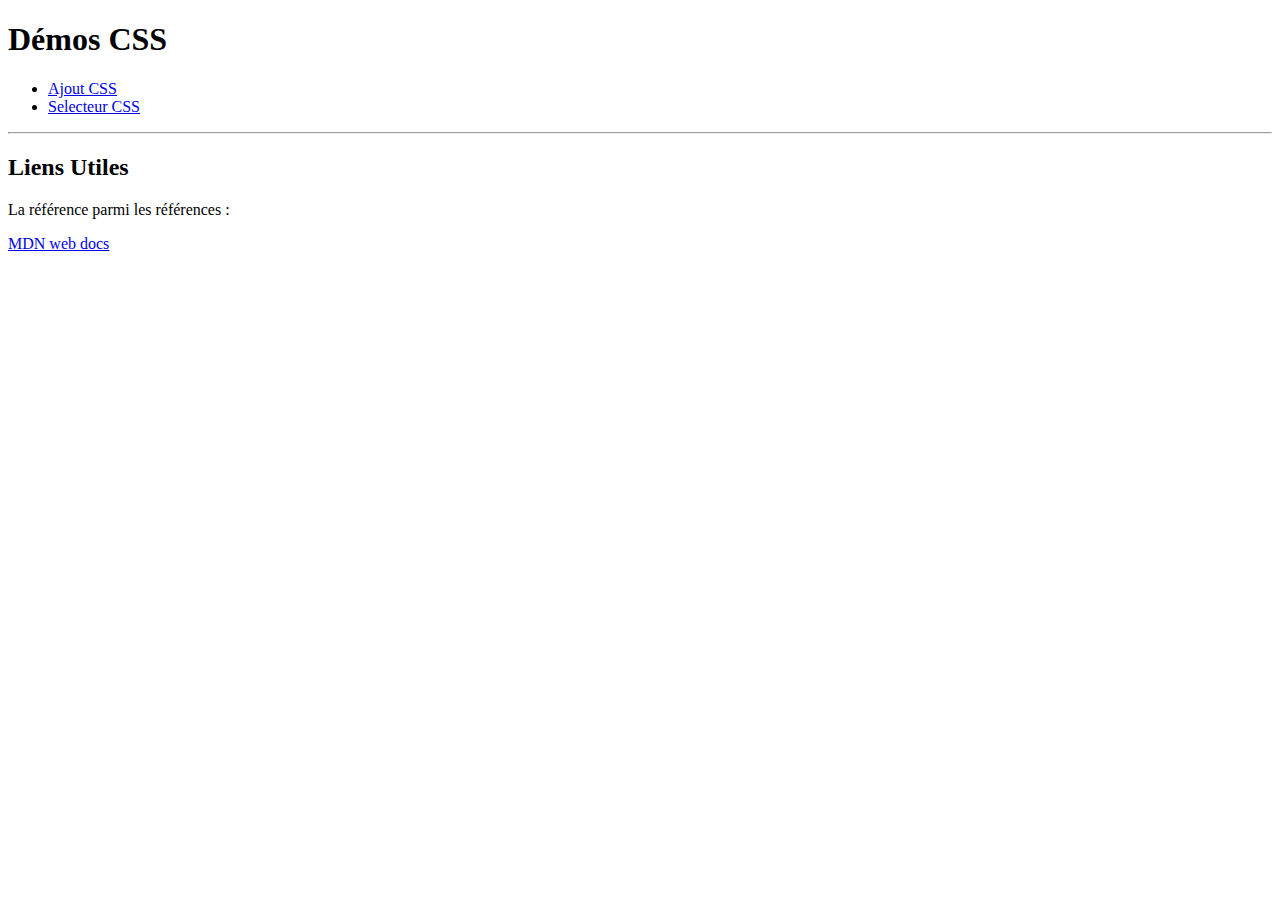
<file: 04_HTLM_CSS/Demos/demo_css/index.html>
<!DOCTYPE html>
<html lang="en">
<head>
    <meta charset="UTF-8">
    <meta name="viewport" content="width=device-width, initial-scale=1.0">
    <title>Document</title>
</head>
<body>
    <h1>Démos CSS</h1>
    <ul>
        <li><a href="../01_intro_css/index.html" target="_blank">Ajout CSS</a></li>
        <li><a href="../02_selecteur_css/index.html" target="_blank">Selecteur CSS</a></li>
    </ul>
    <hr>
    <h2>Liens Utiles</h2>
    <p>La référence parmi les références :</p>
    <a href="https://developer.mozilla.org/fr/" target="_blank">MDN web docs</a>
</body>
</html>
</file>
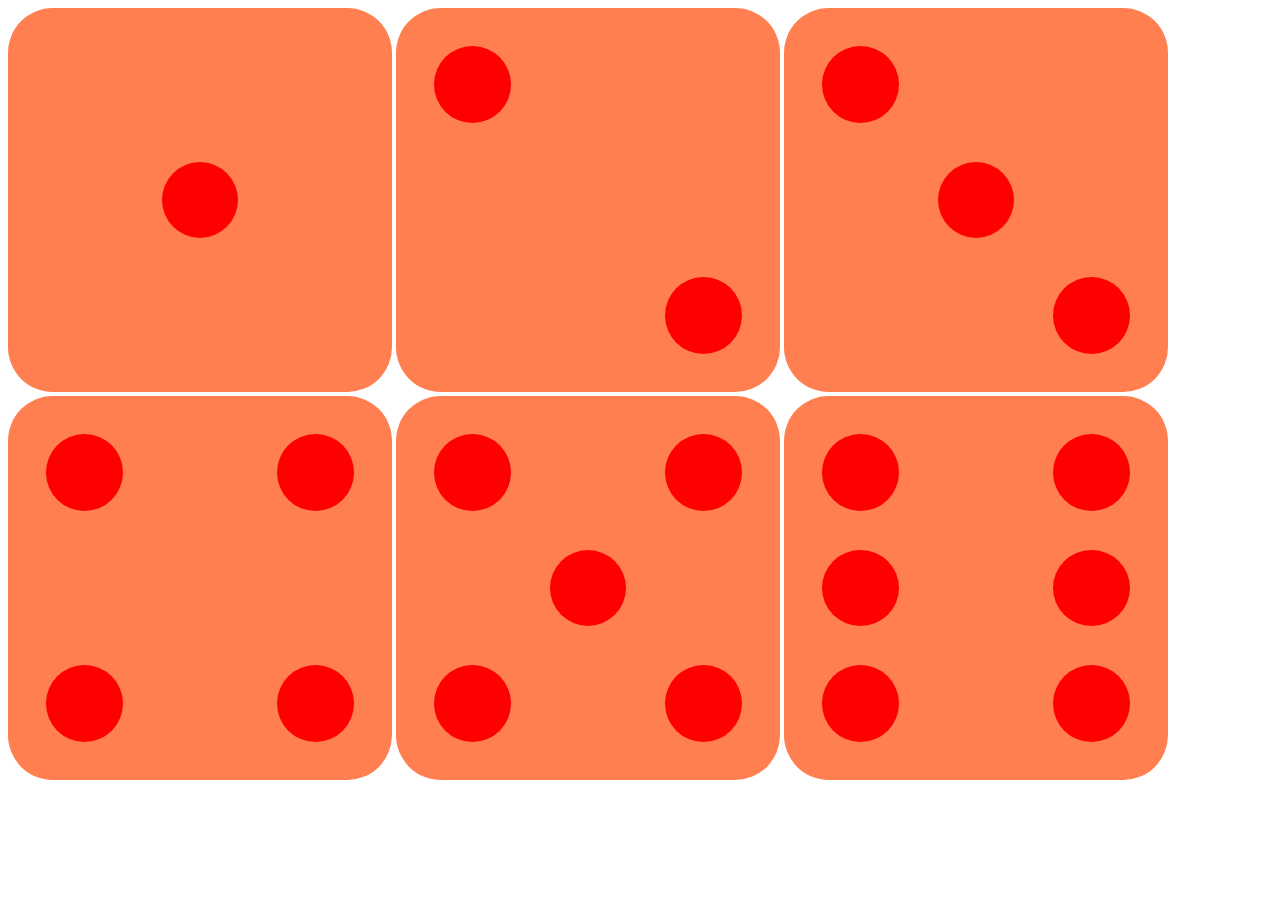
<file: 04_HTLM_CSS/Exercices/exercice4_des/index.html>
<html lang="en">
<head>
    <meta charset="UTF-8">
    <meta name="viewport" content="width=device-width, initial-scale=1.0">
    <title>Dés</title>
    <link rel="stylesheet" href="style.css">
</head>
<body>
    <div id="dice-1">
        <div class="middle-center"></div>
    </div>

    <div id="dice-2">
        <div class="top-left"></div>
        <div class="bottom-right"></div>
    </div>

    <div id="dice-3">
        <div class="top-left"></div>
        <div class="middle-center"></div>
        <div class="bottom-right"></div>
    </div>

    <div id="dice-4">
        <div class="top-left"></div>
        <div class="top-right"></div>
        <div class="bottom-left"></div>
        <div class="bottom-right"></div>
    </div>

    <div id="dice-5">
        <div class="top-left"></div>
        <div class="top-right"></div>
        <div class="middle-center"></div>
        <div class="bottom-left"></div>
        <div class="bottom-right"></div>
    </div>

    <div id="dice-6">
        <div class="top-left"></div>
        <div class="top-right"></div>
        <div class="middle-left"></div>
        <div class="middle-right"></div>
        <div class="bottom-left"></div>
        <div class="bottom-right"></div>
    </div>
</body>
</html>
</file>
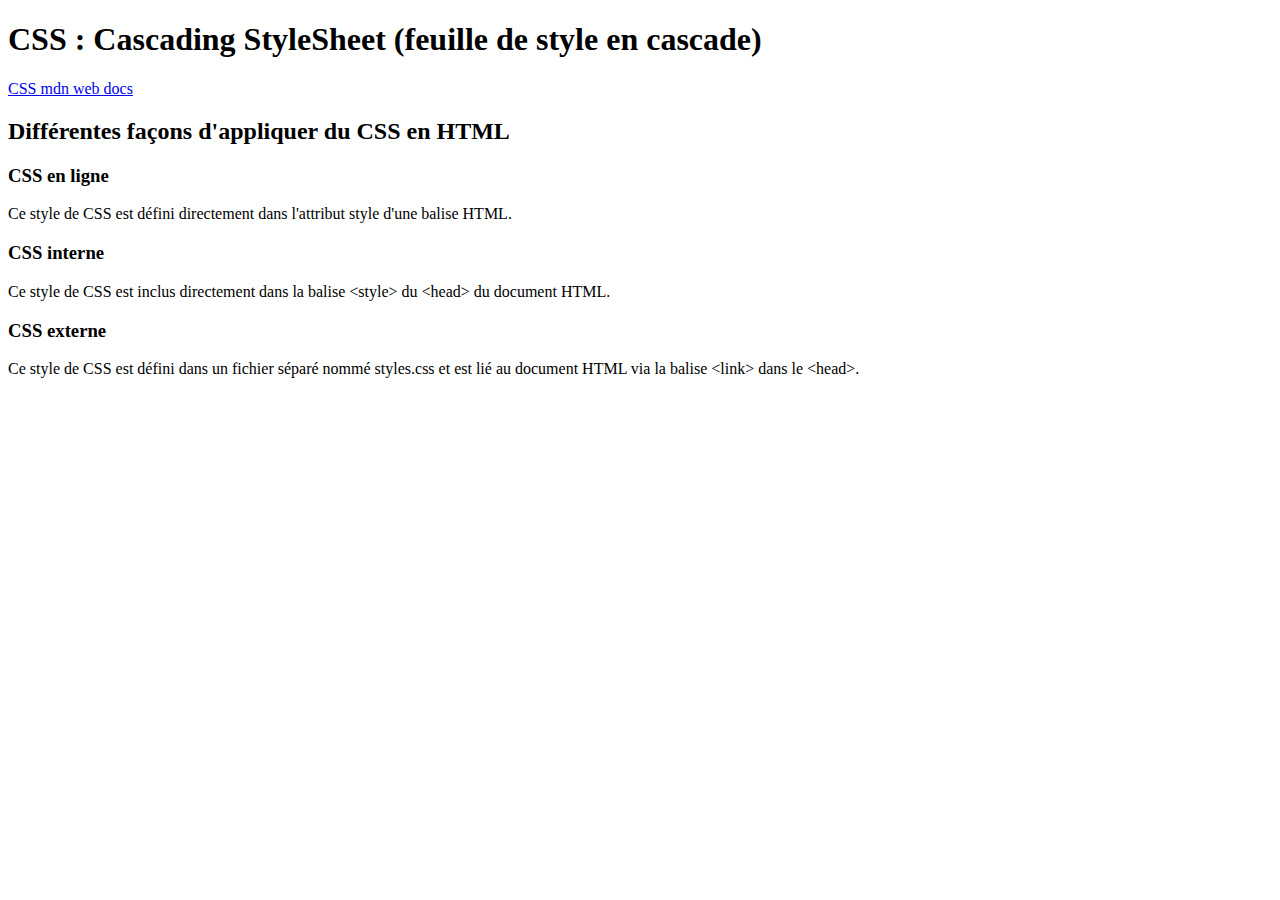
<file: 04_HTLM_CSS/Demos/demo_css/01_intro_css/index.html>
<!DOCTYPE html>
<html lang="en">
<head>
    <meta charset="UTF-8">
    <meta name="viewport" content="width=device-width, initial-scale=1.0">
    <title>Exemples d'application de CSS en HTML avec priorités</title>

</head>
<body>
    <h1>CSS : Cascading StyleSheet (feuille de style en cascade)</h1>
    <a href="https://developer.mozilla.org/fr/docs/Web/CSS">CSS mdn web docs</a>
    <h2>Différentes façons d'appliquer du CSS en HTML</h2>
    <section>
        <h3>CSS en ligne</h3>
        <p>Ce style de CSS est défini directement dans l'attribut style d'une balise HTML.</p>
    </section>
    <section>
        <h3>CSS interne</h3>
        <p>Ce style de CSS est inclus directement dans la balise &lt;style&gt; du &lt;head&gt; du document HTML.</p>
    </section>

    <section>
        <h3>CSS externe</h3>
        <p>Ce style de CSS est défini dans un fichier séparé nommé styles.css et est lié au document HTML via la balise &lt;link&gt; dans le &lt;head&gt;.</p>
    </section>

    
</body>
</html>
</file>
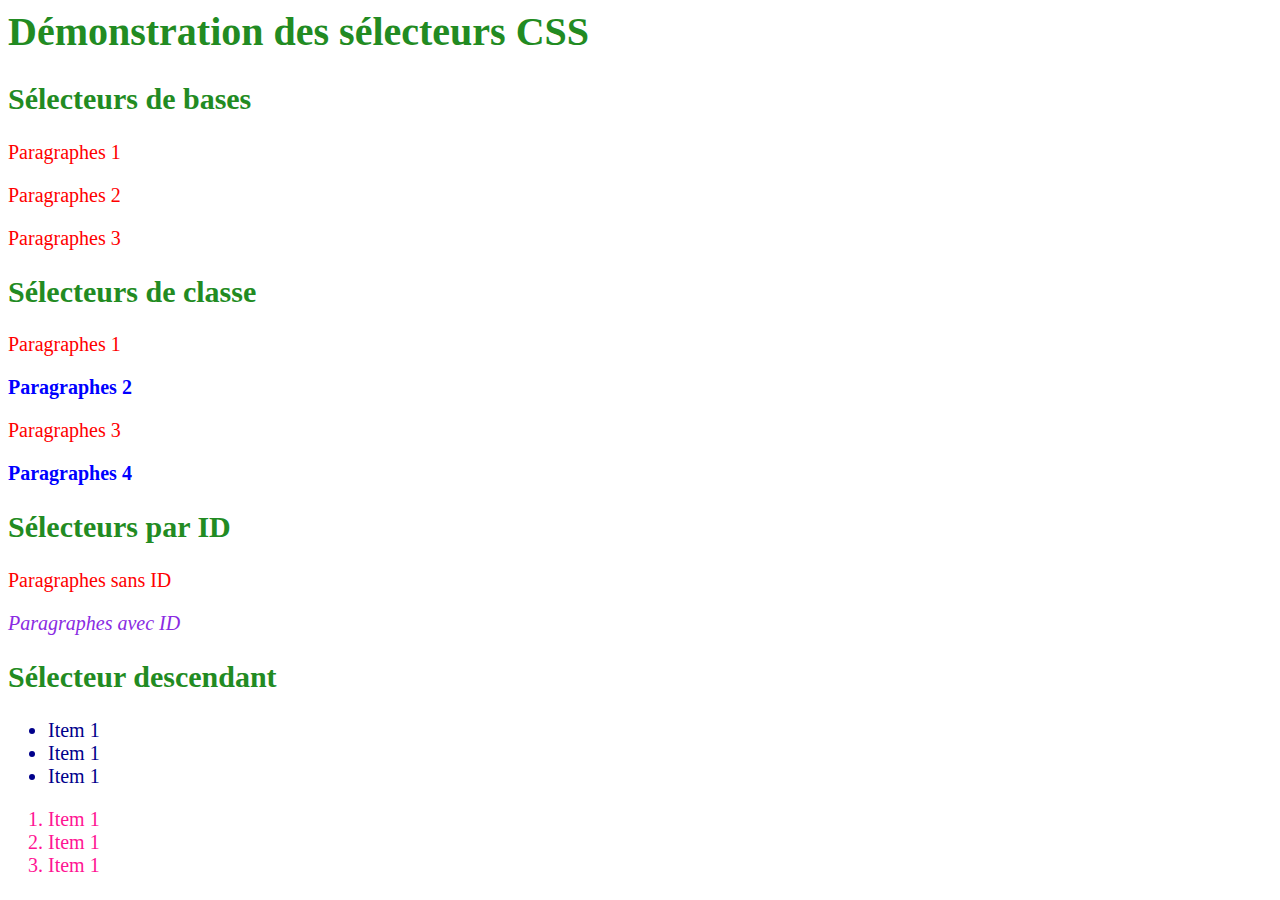
<file: 04_HTLM_CSS/Demos/demo_css/02_selecteur_css/index.html>
<html lang="fr">
<head>
    <meta charset="UTF-8">
    <meta name="viewport" content="width=device-width, initial-scale=1.0">
    <title>Demo sur les sélecteur CSS</title>
    <link rel="stylesheet" href="styles.css">
</head>
<body>
    <h1>Démonstration des sélecteurs CSS</h1>

    <div>
        <h2>Sélecteurs de bases</h2>
        <p>Paragraphes 1</p>
        <p class="text">Paragraphes 2</p>
        <p id="special">Paragraphes 3</p>
    </div>

    <div>
        <h2>Sélecteurs de classe</h2>
        <p>Paragraphes 1</p>
        <p class="highlight">Paragraphes 2</p>
        <p>Paragraphes 3</p>
        <p class="highlight">Paragraphes 4</p>
    </div>

    <div>
        <h2>Sélecteurs par ID</h2>
        <p>Paragraphes sans ID</p>
        <p id="unique">Paragraphes avec ID</p>
    </div>

    <div>
        <h2>Sélecteur descendant</h2>
        <ul>
            <li>Item 1</li>
            <li>Item 1</li>
            <li>Item 1</li>
        </ul>
        <ol>
            <li>Item 1</li>
            <li>Item 1</li>
            <li>Item 1</li>
        </ol>
    </div>
</body>
</html>
</file>
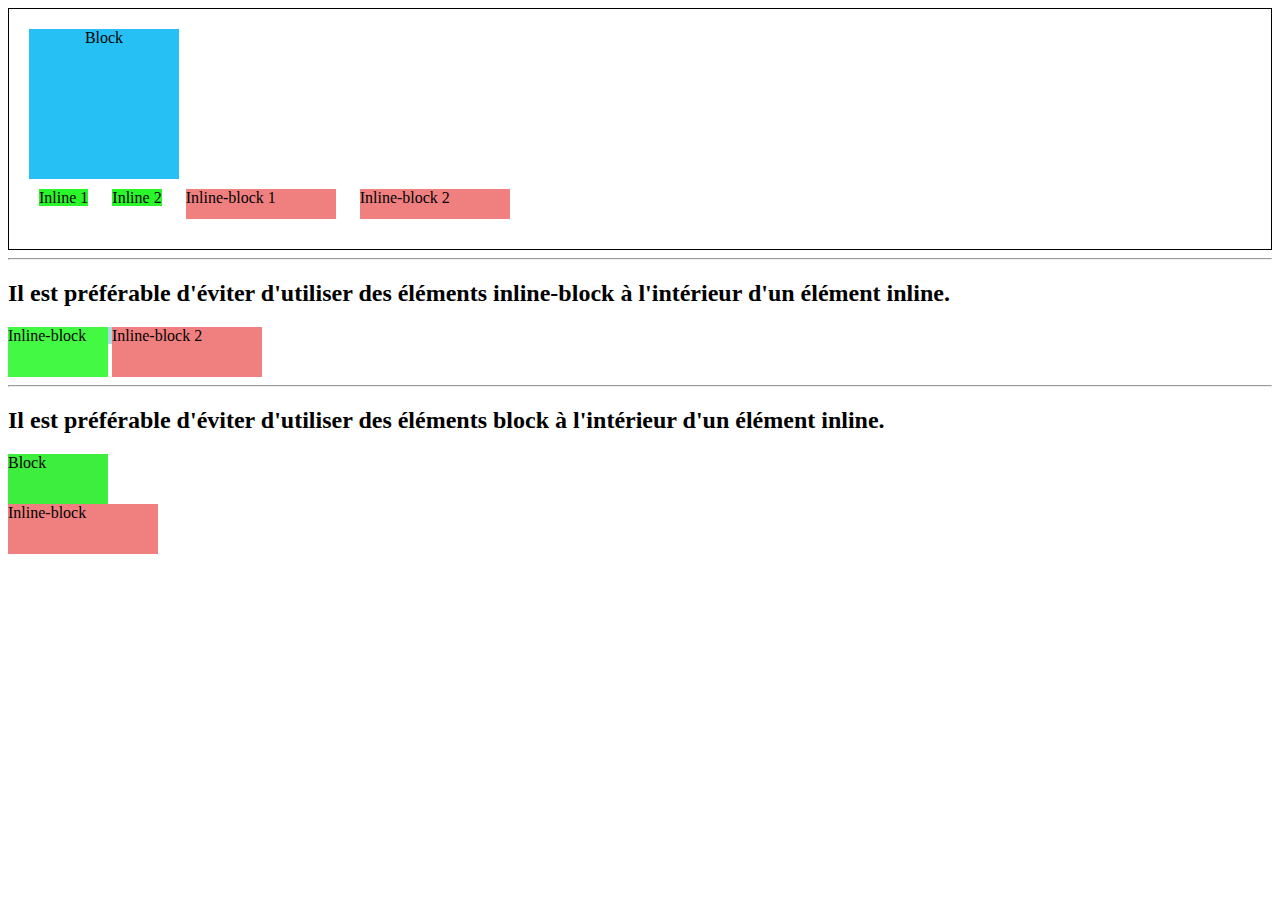
<file: 04_HTLM_CSS/Demos/demo_css/05_display/index.html>
<!DOCTYPE html>
<html lang="en">
<head>
    <meta charset="UTF-8">
    <meta name="viewport" content="width=device-width, initial-scale=1.0">
    <title>Document</title>
    <link rel="stylesheet" href="styles.css">
</head>
<body>
    <div class="container">
        <div class="block">Block</div>
        <span class="inline">Inline 1</span>
        <span class="inline">Inline 2</span>
        <div class="inline-block">Inline-block 1</div>
        <div class="inline-block">Inline-block 2</div>
        <div class="none">None (Où peut-on tout de même me voir ?)</div>
    </div> 
    <hr>
    <h2>Il est préférable d'éviter d'utiliser des éléments inline-block à l'intérieur d'un élément inline.</h2>
    <span style="background-color: lightblue;">
        <div style="display: inline-block; width: 100px; height: 50px; background-color: rgb(68, 249, 68);">Inline-block</div>
        <div style="display: inline-block; width: 150px; height: 50px; background-color: lightcoral;">Inline-block 2</div>
    </span>
    <hr>
    <h2>Il est préférable d'éviter d'utiliser des éléments block à l'intérieur d'un élément inline.</h2>
    <span style="background-color: lightblue;">
        <div style="display: block; width: 100px; height: 50px; background-color: rgb(62, 238, 62);">Block</div>
        <div style="display: inline-block; width: 150px; height: 50px; background-color: lightcoral;">Inline-block</div>
    </span>
    
    
</body>
</html>
</file>
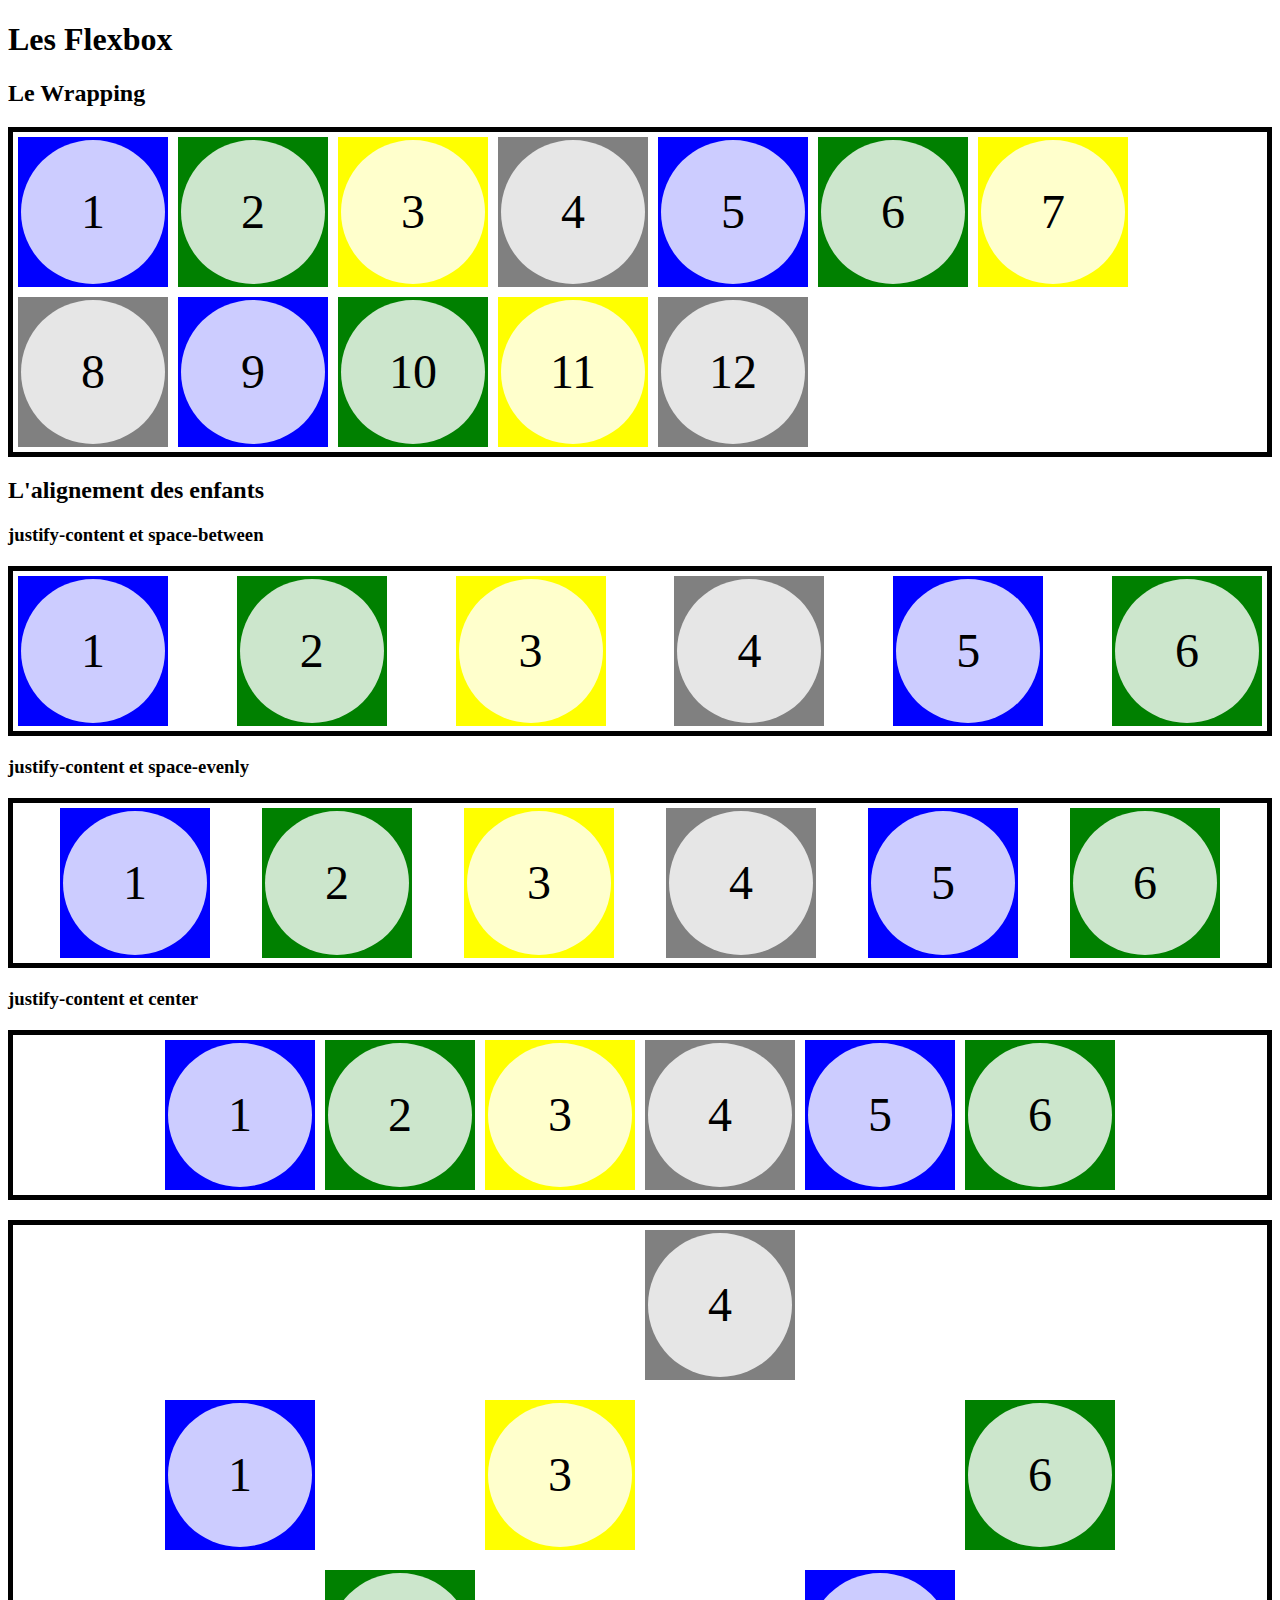
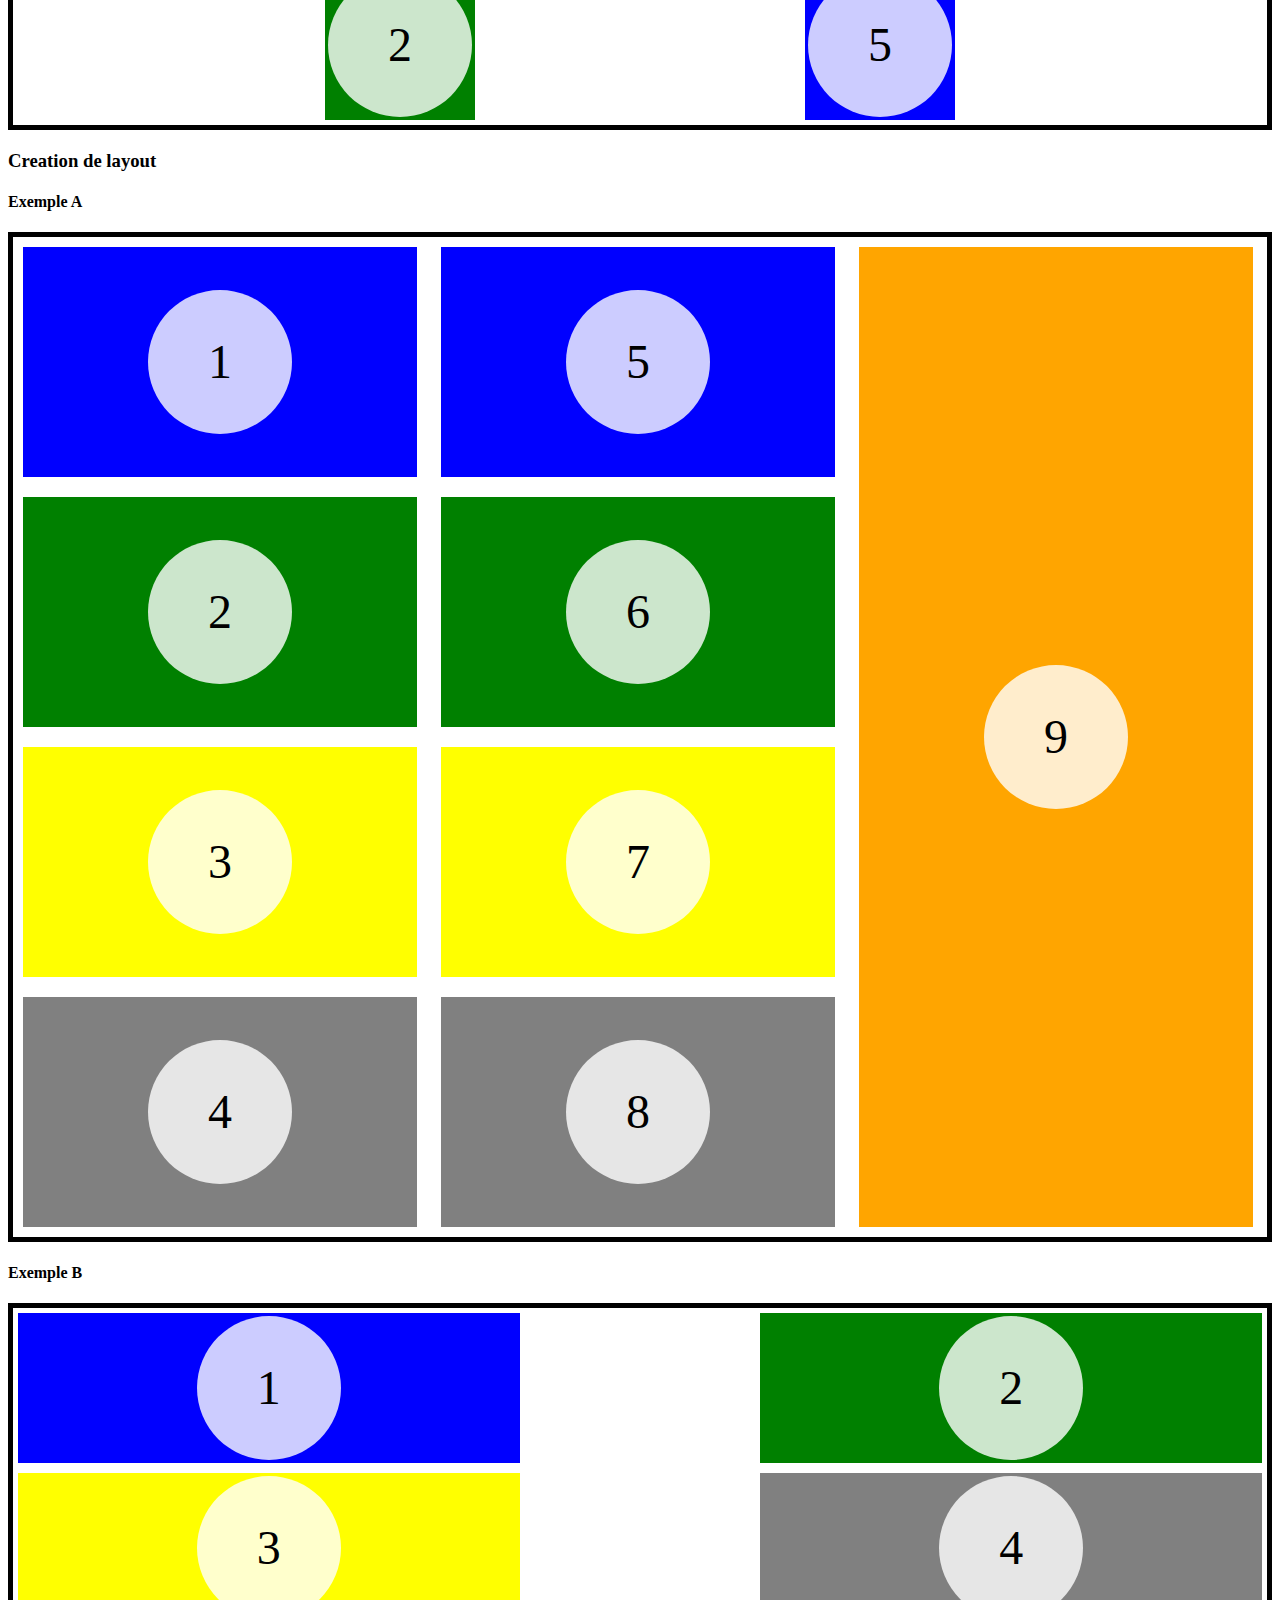
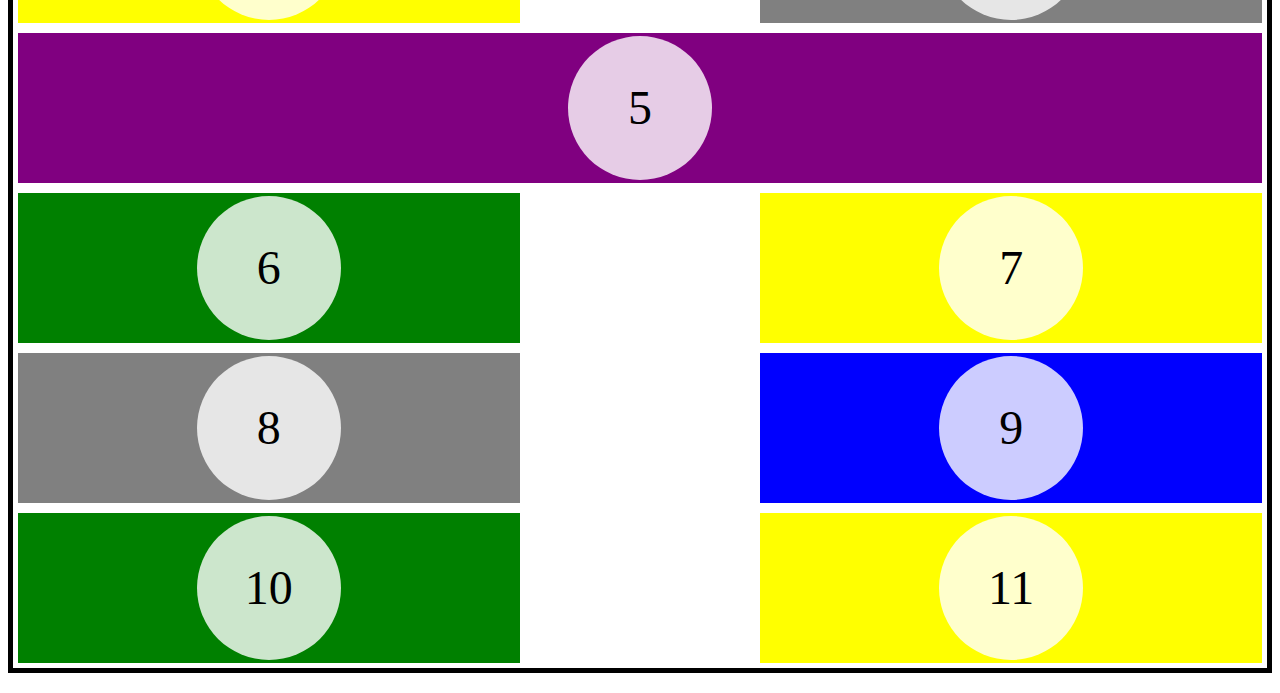
<file: 04_HTLM_CSS/Demos/demo_css/09_flexbox/index.html>
<!DOCTYPE html>
<html lang="en">
<head>
    <meta charset="UTF-8">
    <meta name="viewport" content="width=device-width, initial-scale=1.0">
    <title>Document</title>
    <link rel="stylesheet" href="./styles.css">
</head>
<body>

    <section>
        <h1>Les Flexbox</h1>
        <h2>Le Wrapping</h2>
        <div class="flex-container flex-container-wrap" id="flex-container-1">
            <div class="flex-box box1"><span>1</span></div>
            <div class="flex-box box2"><span>2</span></div>
            <div class="flex-box box3"><span>3</span></div>
            <div class="flex-box box4"><span>4</span></div>
            <div class="flex-box box5"><span>5</span></div>
            <div class="flex-box box6"><span>6</span></div>
            <div class="flex-box box7"><span>7</span></div>
            <div class="flex-box box8"><span>8</span></div>
            <div class="flex-box box9"><span>9</span></div>
            <div class="flex-box box10"><span>10</span></div>
            <div class="flex-box box11"><span>11</span></div>
            <div class="flex-box box12"><span>12</span></div>


        </div>


        <h2>L'alignement des enfants</h2>
        <h3>justify-content et space-between</h3>
        <div class="flex-container flex-container-wrap" id="flex-container-2">
            <div class="flex-box box1"><span>1</span></div>
            <div class="flex-box box2"><span>2</span></div>
            <div class="flex-box box3"><span>3</span></div>
            <div class="flex-box box4"><span>4</span></div>
            <div class="flex-box box5"><span>5</span></div>
            <div class="flex-box box6"><span>6</span></div>


        </div>

        <h3>justify-content et space-evenly</h3>
        <div class="flex-container flex-container-wrap" id="flex-container-3">
            <div class="flex-box box1"><span>1</span></div>
            <div class="flex-box box2"><span>2</span></div>
            <div class="flex-box box3"><span>3</span></div>
            <div class="flex-box box4"><span>4</span></div>
            <div class="flex-box box5"><span>5</span></div>
            <div class="flex-box box6"><span>6</span></div>


        </div>

        <h3>justify-content et center</h3>
        <div class="flex-container flex-container-wrap" id="flex-container-4">
            <div class="flex-box box1"><span>1</span></div>
            <div class="flex-box box2"><span>2</span></div>
            <div class="flex-box box3"><span>3</span></div>
            <div class="flex-box box4"><span>4</span></div>
            <div class="flex-box box5"><span>5</span></div>
            <div class="flex-box box6"><span>6</span></div>


        </div>


        <div class="flex-container flex-container-wrap" id="flex-container-5">
            <div class="flex-box box1"><span>1</span></div>
            <div class="flex-box box2"><span>2</span></div>
            <div class="flex-box box3"><span>3</span></div>
            <div class="flex-box box4"><span>4</span></div>
            <div class="flex-box box5"><span>5</span></div>
            <div class="flex-box box6"><span>6</span></div>


        </div>


        <h3>Creation de layout</h3>
        <h4>Exemple A</h4>
        <div class="flex-container flex-container-wrap" id="flex-container-6">
            <div class="flex-box box1"><span>1</span></div>
            <div class="flex-box box2"><span>2</span></div>
            <div class="flex-box box3"><span>3</span></div>
            <div class="flex-box box4"><span>4</span></div>
            <div class="flex-box box5"><span>5</span></div>
            <div class="flex-box box6"><span>6</span></div>
            <div class="flex-box box7"><span>7</span></div>
            <div class="flex-box box8"><span>8</span></div>
            <div class="flex-box box9"><span>9</span></div>


        </div>

        <h4>Exemple B</h4>
        <div class="flex-container flex-container-wrap" id="flex-container-7">
            <div class="flex-box box1"><span>1</span></div>
            <div class="flex-box box2"><span>2</span></div>
            <div class="flex-box box3"><span>3</span></div>
            <div class="flex-box box4"><span>4</span></div>
            <div class="flex-box box5"><span>5</span></div>
            <div class="flex-box box6"><span>6</span></div>
            <div class="flex-box box7"><span>7</span></div>
            <div class="flex-box box8"><span>8</span></div>
            <div class="flex-box box9"><span>9</span></div>
            <div class="flex-box box10"><span>10</span></div>
            <div class="flex-box box11"><span>11</span></div>


        </div>
    </section>
    
</body>
</html>
</file>
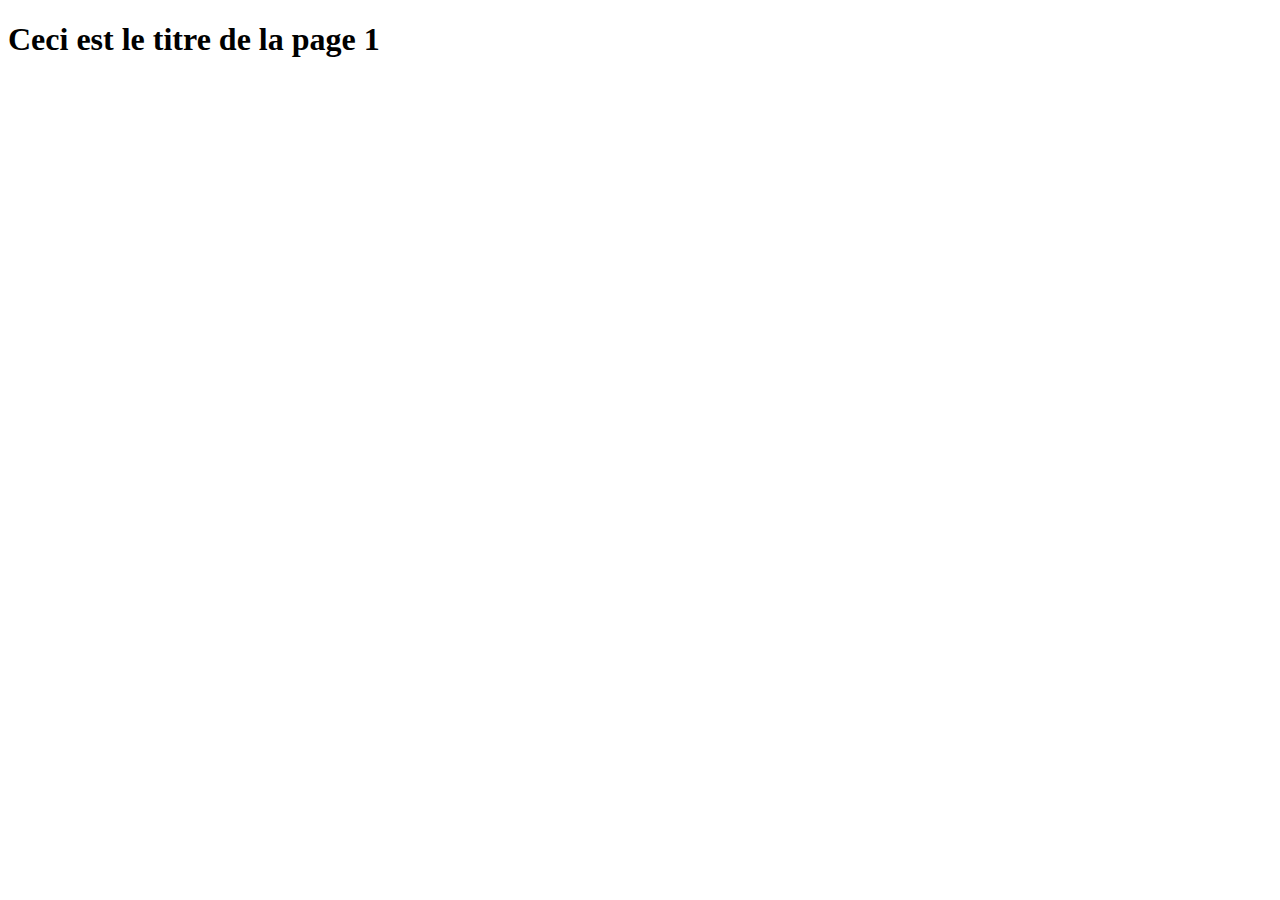
<file: 04_HTLM_CSS/Demos/page1.html>
<!DOCTYPE html>
<html lang="fr">
    <head>
        <meta charset="UTF-8">
        <meta name="viewport" content="width=device-width, initial-scale=1.0">
        <title>Page 1</title>
    </head>
    <body>
        <h1>Ceci est le titre de la page 1</h1>
    </body>
</html>
</file>
<file: 04_HTLM_CSS/Exercices/exercice4_des/style.css>
[id^="dice"] {
    position: relative;
    width: 30vw;
    height: 30vw;
    background-color: coral;
    border-radius: 3.5vw;
    display: inline-block;
}

[id^="dice"] div {
    position: absolute;
    width: 20%;
    height: 20%;
    background-color: red;
    border-radius: 50%;
}

[class^="top"] {
    top: 10%; 
}

[class^="middle"] {
    top: calc(50% - 10%); 
}

[class^="bottom"] {
    bottom: 10%; 
}

[class$="left"] {
    left: 10%; 
}

[class$="center"] {
    left: calc(50% - 10%); 
}

[class$="right"] {
    right: 10%; 
}
</file>
<file: 04_HTLM_CSS/Demos/demo_css/02_selecteur_css/styles.css>
/* Sélecteur universel */

* {
    box-sizing: border-box;
}

/* Styles généraux */
body {
    font-size: 20px;
    font-family: Cambria, Cochin, Georgia, Times, 'Times New Roman', serif;
}

/* Sélecteur de base */
p {
    color: red;
}

h1, h2 {
    color: forestgreen
}

/* Sélecteur classe */ 

.highlight {
    font-weight: bold;
    color: blue;
}

/* Sélecteur par id */

#unique {
    font-style: italic;
    color: blueviolet;
}

/* Sélecteur descendant */ 

ul li {
    color: darkblue;
}

ol li {
    color: deeppink;
}

/* Style intéractifs */

h2:hover {
    color: coral;
    font-weight: bolder;
}
</file>
<file: 04_HTLM_CSS/Demos/demo_css/05_display/styles.css>
/*
Les éléments avec display: block occupent toute la largeur disponible. Ils commencent sur une nouvelle ligne.
*/
.block {
    display: block;
    width: 150px;
    height: 150px;
    text-align: center;
    background-color: rgb(38, 192, 244);
}


/*
Les éléments avec display: inline n'interrompent pas le flux du texte et ne commencent pas sur une nouvelle ligne. 
Ils ne peuvent pas avoir de propriétés de taille (width/height) appliquées directement.
*/
.inline {
    display: inline;
    margin: 10px;
    background-color: rgb(42, 247, 42);
}


/*
Les éléments avec display: inline-block se comportent comme des éléments en ligne (inline), 
mais ils peuvent avoir des propriétés de taille (width/height).
*/
.inline-block {
    display: inline-block;
    width: 150px;
    height: 30px;
    margin: 10px;
    background-color: lightcoral;
}

/*
Les éléments avec display: none ne sont pas rendus du tout. Ils ne prennent pas d'espace dans le layout de la page.
Il est possible de les voir dans l'inspecteur.
*/
.none {
    display: none;
}


.container {
    border: 1px solid black;
    padding: 20px;
}
</file>
<file: 04_HTLM_CSS/Demos/demo_css/09_flexbox/styles.css>
.flex-container {
    background-color: rgba(255, 255, 255, 0.8);
    display: flex;
    margin: 20px auto;
    border: 5px solid black;
}

.flex-container div {
    margin : 5px;
    height: 150px;
    width: 150px;
    display: flex;
    align-items: center;
    justify-content: center;
}

.flex-box span {
    background-color: rgba(255, 255, 255, 0.8);
    border-radius: 50%;
    display: block;
    font-size: 48px;
    height: auto;
    line-height: 3em;
    text-align: center;
    width: 3em;
}

.flex-box:nth-child(4n) {
    background-color: grey;
}

.flex-box:nth-child(4n +1) {
    background-color: blue;
}

.flex-box:nth-child(4n +2) {
    background-color: green;
}

.flex-box:nth-child(4n +3) {
    background-color: yellow;
}

.flex-container-wrap {
    flex-wrap: wrap;
}

#flex-container-2 {
    justify-content: space-between;
}

#flex-container-3 {
    justify-content: space-evenly;
}

#flex-container-4 {
    justify-content: center;
}

#flex-container-5 {
    height: 500px;
    align-items: center;
    justify-content: center;
}

#flex-container-5 .box2 {
    align-self: end;
}

#flex-container-5 .box4 {
    align-self: start;
}

#flex-container-5 .box5 {
    align-self: end;
}

#flex-container-6 {
    height: 1000px;
    flex-direction: column;
    align-items: stretch;
    align-content: stretch; 
}

#flex-container-6 div{
    width: calc(33% - 20px);
    height: calc(25% - 20px);
    margin: 10px;
}

#flex-container-6 div:last-child{
    background-color: orange;
    height: 100%;
}

#flex-container-7 {
    justify-content: space-between;
    align-items: center;
    align-content: center;
}

#flex-container-7 div{
    width: 40%;
}

#flex-container-7 .box5 {
    width: 100%;
    background-color: purple;
}
</file>
